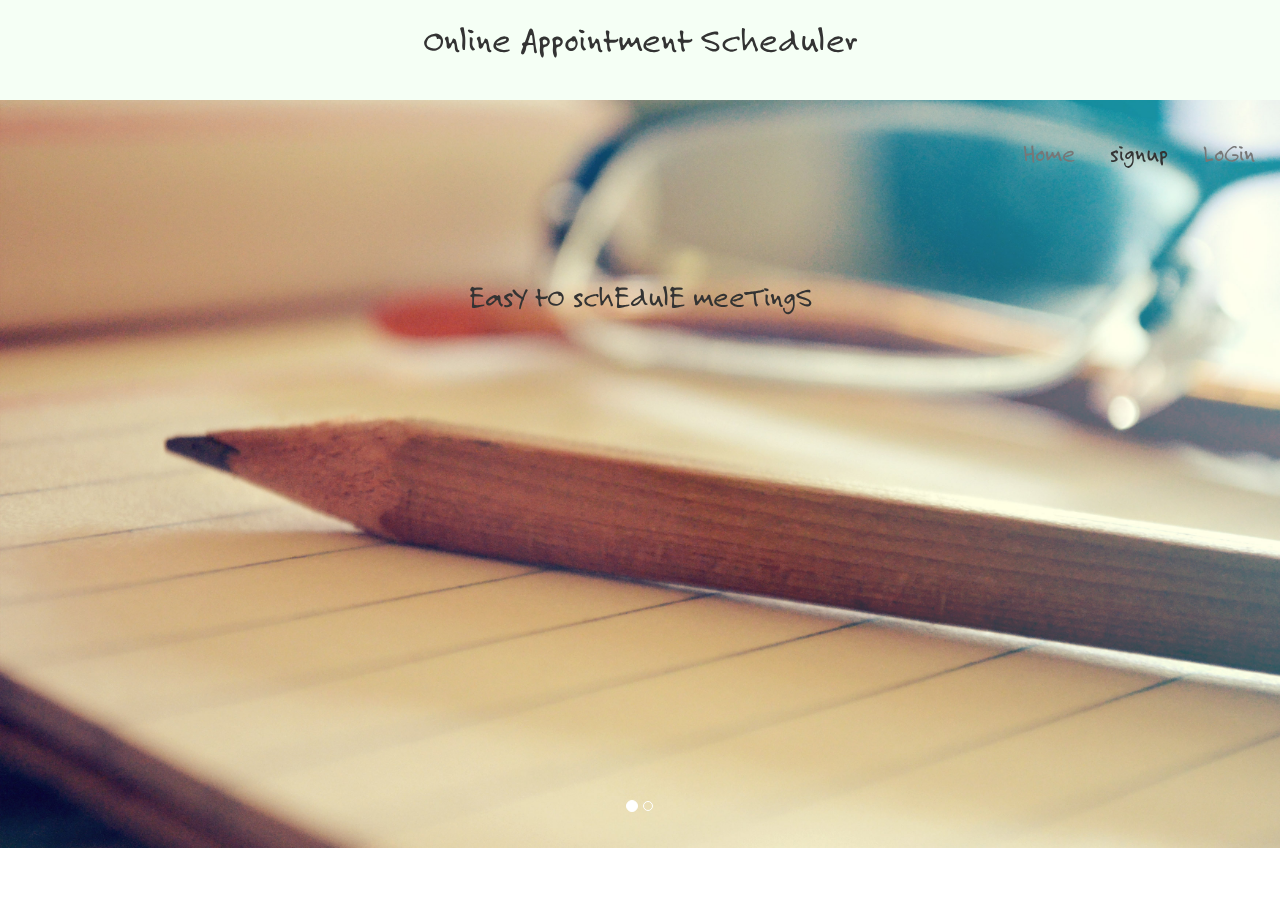
<file: pro/index.html>
<!DOCTYPE html  >
<html>
<head>
<link rel="stylesheet"type="text/css" href="scratch.css">
    <link rel="stylesheet" href="css/bootstrap.min.css">
    <link href="jquery/jquery-ui.css" rel="stylesheet" type="text/css"/>
    <script src="jquery/jquery.min.js"></script>
    <script src="js/bootstrap.min.js"></script>
    <script src="jquery/jquery-ui.js"></script>
</head>
<body id="a">

<nav class="fixed-nav-bar">

    <h1 align="center">Online Appointment Scheduler</h1>
    <div id="navcontainer">

        <ul>

            <li>
                <a href="index.html">Home</a>
            </li>
             <li>
                 <button style="border: none;background-color: transparent;font-size: 25px" tabindex="-1" data-backdrop="static" data-keyboard="false" data-toggle="modal" data-target="#mymodal">signup</button>

             </li>
            <li>
                <a href="login.php" data-rel="dialog" data-transition="flip">LoGin </a>

            </li>



        </ul>
    </div>

</nav>



<div class="mid" >

    <div id="mymodal" class="modal fade" role="dialog" >
        <div class="modal-dialog" style="height: 600px;width:500px;">


            <div class="modal-content" style="height: 100%;background-color:#FDE8D7">
                <button type="button" class="close" data-dismiss="modal" aria-label="Close"><span aria-hidden="true">&times;</span></button>
                <h5 style="margin-left: 45%">Sign Up</h5>
                <form id ='register-form' name="reg" action="signup.php" method="get" onsubmit="return(check())">
                    <div style="margin: 40px;height: 500px;font-size: 20px;background-color: #ffffff;border-radius: 30px">
                        <label style="margin-left: 40%">Name</label>
                        <br>
                        <input type="text" name="var_name">
                        <br>
                        <br>
                        <label style="margin-left: 40%">password:</label>
                        <br>
                        <input type="password" name="var_pass" style="margin-left: 20%" >
                        <br><br>
                        <label style="margin-left: 30%">confirm password</label>
                        <br>
                        <input  type="password" name="cpassword">
                        <br><br>
                        <label style="margin-left: 30%"> Contact Number:</label>
                        <br>
                        <input type="text" name="var_phone">
                        <br> <br>
                        <label style="margin-left: 40%">Email</label>
                        <input type="email" name="var_email">
                        <br><br>
                        <button class="btn btn-success" name="clk" type="submit" style="margin-left: 40%;box-shadow: none;background-color: #009A31">sign me Up</button>

                    </div>
                </form>

            </div>
        </div>
    </div>
</div>

<div id="myCarousel" class="carousel slide" data-ride="carousel" data-interval="3000" style="height: auto">

    <ol class="carousel-indicators">
        <li data-target="#myCarousel" data-slide-to="0" class="active"></li>
        <li data-target="#myCarousel" data-slide-to="1"></li>

    </ol>


    <div class="carousel-inner" role="listbox">
        <div class="item active">
            <img src="trial2.jpg" >
            <h2 style="margin-top: 100px">EasY tO schEdulE meeTingS</h2>
        </div>

        <div class="item" >
            <img src="second.jpg" >
            <h2 style="margin-top: 50px">AvoId coNfliCt booKingS</h2>
            <br><br><br>
            <h2  style="margin-top: 150px">SeNd manual reMinders</h2>
            <br><br><br>

        </div>


    </div>



</div>



</body>
 <script>
      function check()
      {
          if(document.reg.var_pass.value!=document.reg.cpassword.value)
          {
              alert('password not matched');
              document.reg.var_pass.focus();
              return false;
          }

      }
 </script>
</html>
</file>
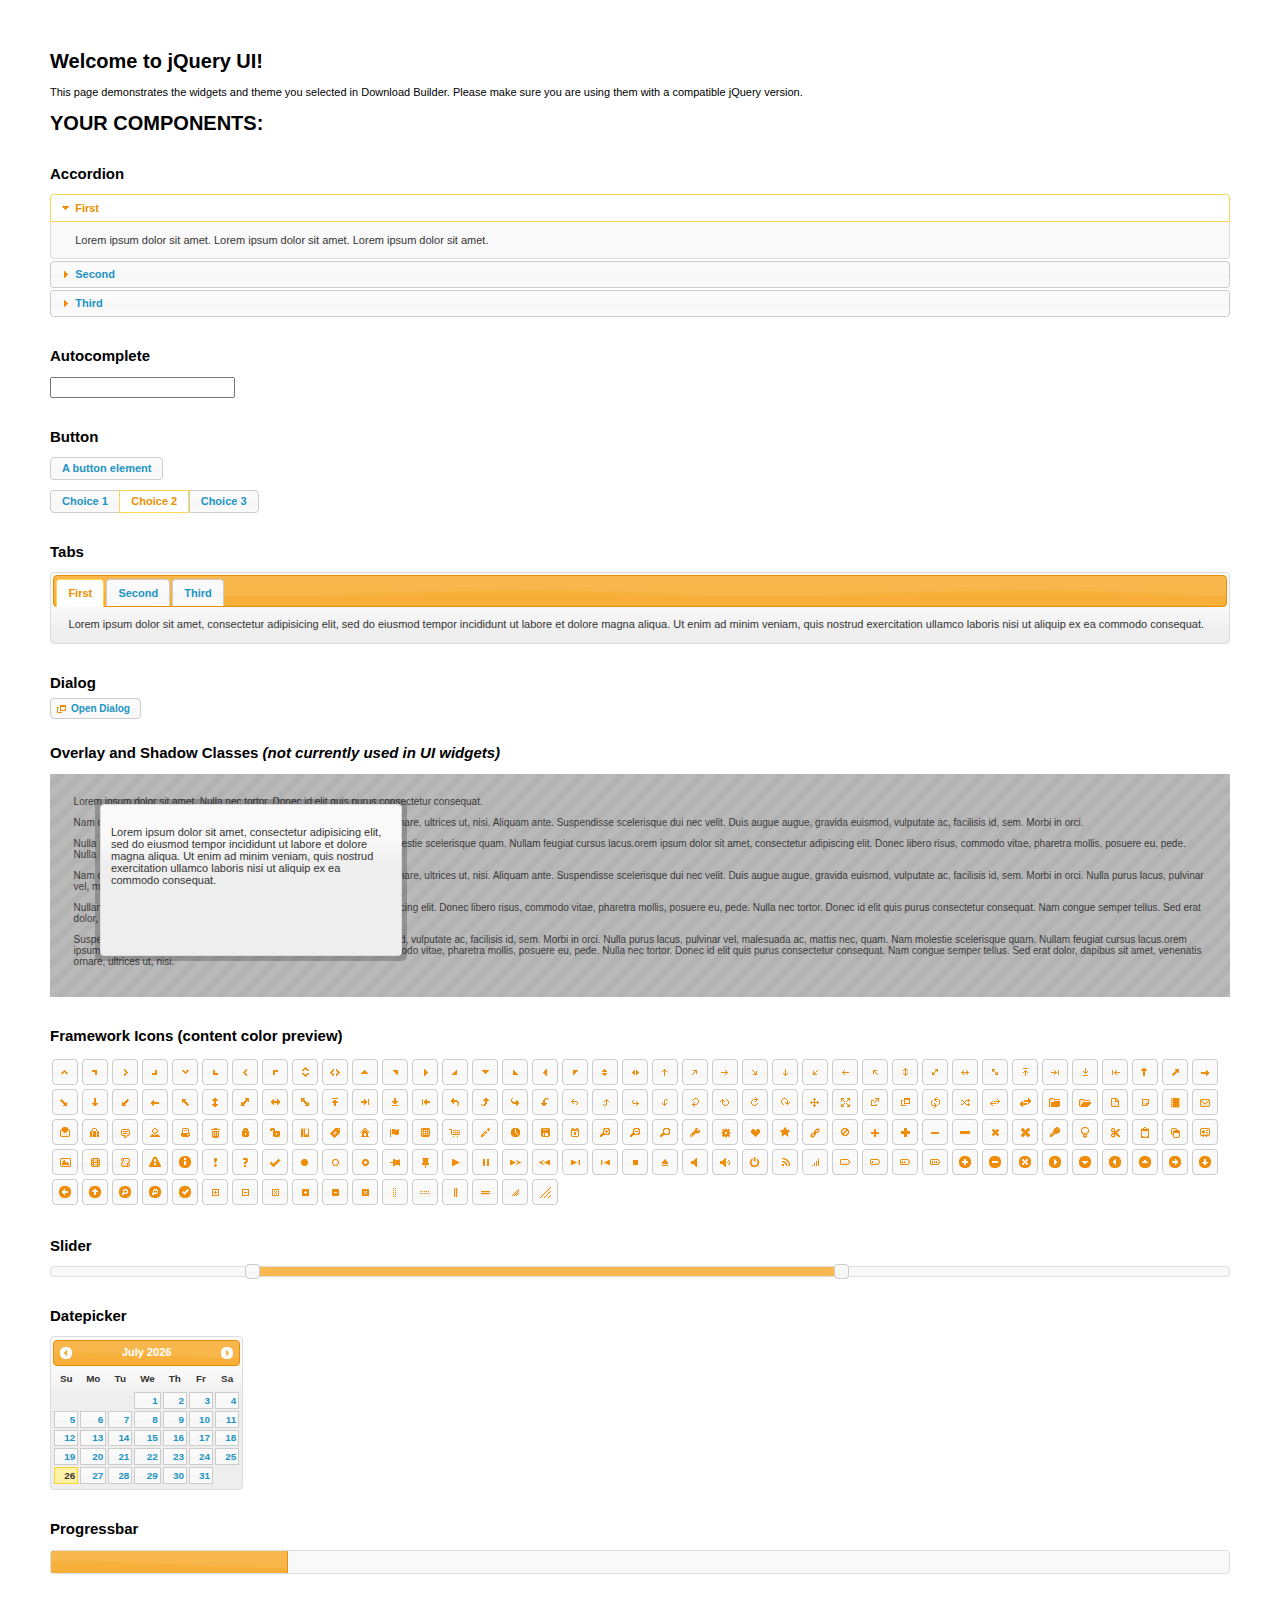
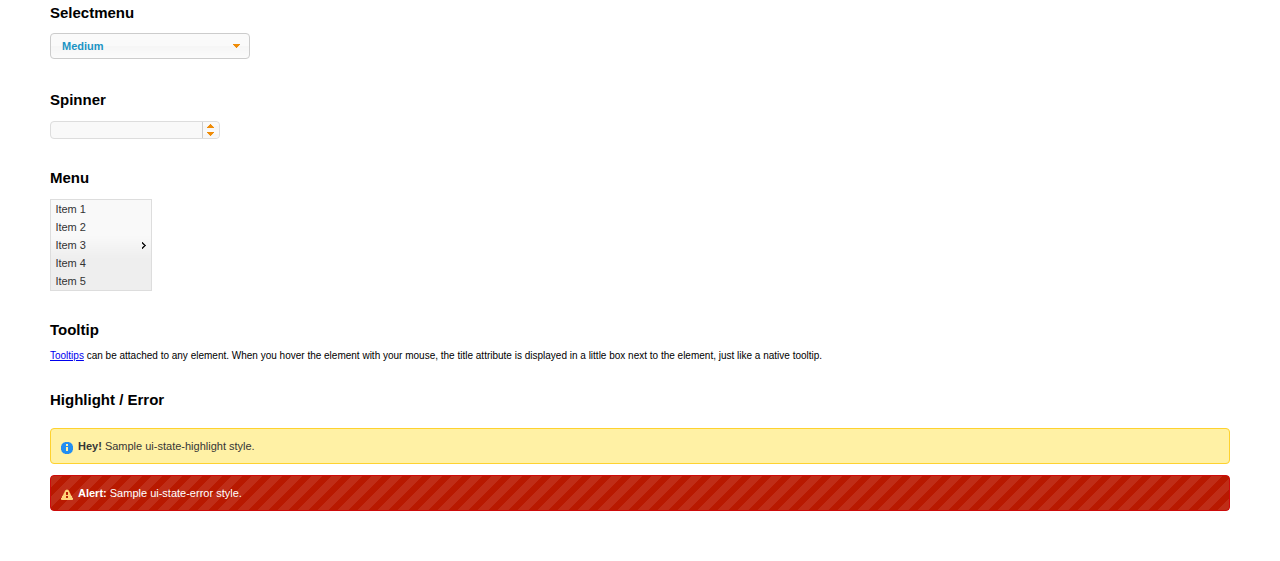
<file: pro/jquery/index.html>
<!doctype html>
<html lang="us">
<head>
	<meta charset="utf-8">
	<title>jQuery UI Example Page</title>
	<link href="jquery-ui.css" rel="stylesheet">
	<style>
	body{
		font: 62.5% "Trebuchet MS", sans-serif;
		margin: 50px;
	}
	.demoHeaders {
		margin-top: 2em;
	}
	#dialog-link {
		padding: .4em 1em .4em 20px;
		text-decoration: none;
		position: relative;
	}
	#dialog-link span.ui-icon {
		margin: 0 5px 0 0;
		position: absolute;
		left: .2em;
		top: 50%;
		margin-top: -8px;
	}
	#icons {
		margin: 0;
		padding: 0;
	}
	#icons li {
		margin: 2px;
		position: relative;
		padding: 4px 0;
		cursor: pointer;
		float: left;
		list-style: none;
	}
	#icons span.ui-icon {
		float: left;
		margin: 0 4px;
	}
	.fakewindowcontain .ui-widget-overlay {
		position: absolute;
	}
	select {
		width: 200px;
	}
	</style>
</head>
<body>

<h1>Welcome to jQuery UI!</h1>

<div class="ui-widget">
	<p>This page demonstrates the widgets and theme you selected in Download Builder. Please make sure you are using them with a compatible jQuery version.</p>
</div>

<h1>YOUR COMPONENTS:</h1>


<!-- Accordion -->
<h2 class="demoHeaders">Accordion</h2>
<div id="accordion">
	<h3>First</h3>
	<div>Lorem ipsum dolor sit amet. Lorem ipsum dolor sit amet. Lorem ipsum dolor sit amet.</div>
	<h3>Second</h3>
	<div>Phasellus mattis tincidunt nibh.</div>
	<h3>Third</h3>
	<div>Nam dui erat, auctor a, dignissim quis.</div>
</div>



<!-- Autocomplete -->
<h2 class="demoHeaders">Autocomplete</h2>
<div>
	<input id="autocomplete" title="type &quot;a&quot;">
</div>



<!-- Button -->
<h2 class="demoHeaders">Button</h2>
<button id="button">A button element</button>
<form style="margin-top: 1em;">
	<div id="radioset">
		<input type="radio" id="radio1" name="radio"><label for="radio1">Choice 1</label>
		<input type="radio" id="radio2" name="radio" checked="checked"><label for="radio2">Choice 2</label>
		<input type="radio" id="radio3" name="radio"><label for="radio3">Choice 3</label>
	</div>
</form>



<!-- Tabs -->
<h2 class="demoHeaders">Tabs</h2>
<div id="tabs">
	<ul>
		<li><a href="#tabs-1">First</a></li>
		<li><a href="#tabs-2">Second</a></li>
		<li><a href="#tabs-3">Third</a></li>
	</ul>
	<div id="tabs-1">Lorem ipsum dolor sit amet, consectetur adipisicing elit, sed do eiusmod tempor incididunt ut labore et dolore magna aliqua. Ut enim ad minim veniam, quis nostrud exercitation ullamco laboris nisi ut aliquip ex ea commodo consequat.</div>
	<div id="tabs-2">Phasellus mattis tincidunt nibh. Cras orci urna, blandit id, pretium vel, aliquet ornare, felis. Maecenas scelerisque sem non nisl. Fusce sed lorem in enim dictum bibendum.</div>
	<div id="tabs-3">Nam dui erat, auctor a, dignissim quis, sollicitudin eu, felis. Pellentesque nisi urna, interdum eget, sagittis et, consequat vestibulum, lacus. Mauris porttitor ullamcorper augue.</div>
</div>



<!-- Dialog NOTE: Dialog is not generated by UI in this demo so it can be visually styled in themeroller-->
<h2 class="demoHeaders">Dialog</h2>
<p><a href="#" id="dialog-link" class="ui-state-default ui-corner-all"><span class="ui-icon ui-icon-newwin"></span>Open Dialog</a></p>

<h2 class="demoHeaders">Overlay and Shadow Classes <em>(not currently used in UI widgets)</em></h2>
<div style="position: relative; width: 96%; height: 200px; padding:1% 2%; overflow:hidden;" class="fakewindowcontain">
	<p>Lorem ipsum dolor sit amet,  Nulla nec tortor. Donec id elit quis purus consectetur consequat. </p><p>Nam congue semper tellus. Sed erat dolor, dapibus sit amet, venenatis ornare, ultrices ut, nisi. Aliquam ante. Suspendisse scelerisque dui nec velit. Duis augue augue, gravida euismod, vulputate ac, facilisis id, sem. Morbi in orci. </p><p>Nulla purus lacus, pulvinar vel, malesuada ac, mattis nec, quam. Nam molestie scelerisque quam. Nullam feugiat cursus lacus.orem ipsum dolor sit amet, consectetur adipiscing elit. Donec libero risus, commodo vitae, pharetra mollis, posuere eu, pede. Nulla nec tortor. Donec id elit quis purus consectetur consequat. </p><p>Nam congue semper tellus. Sed erat dolor, dapibus sit amet, venenatis ornare, ultrices ut, nisi. Aliquam ante. Suspendisse scelerisque dui nec velit. Duis augue augue, gravida euismod, vulputate ac, facilisis id, sem. Morbi in orci. Nulla purus lacus, pulvinar vel, malesuada ac, mattis nec, quam. Nam molestie scelerisque quam. </p><p>Nullam feugiat cursus lacus.orem ipsum dolor sit amet, consectetur adipiscing elit. Donec libero risus, commodo vitae, pharetra mollis, posuere eu, pede. Nulla nec tortor. Donec id elit quis purus consectetur consequat. Nam congue semper tellus. Sed erat dolor, dapibus sit amet, venenatis ornare, ultrices ut, nisi. Aliquam ante. </p><p>Suspendisse scelerisque dui nec velit. Duis augue augue, gravida euismod, vulputate ac, facilisis id, sem. Morbi in orci. Nulla purus lacus, pulvinar vel, malesuada ac, mattis nec, quam. Nam molestie scelerisque quam. Nullam feugiat cursus lacus.orem ipsum dolor sit amet, consectetur adipiscing elit. Donec libero risus, commodo vitae, pharetra mollis, posuere eu, pede. Nulla nec tortor. Donec id elit quis purus consectetur consequat. Nam congue semper tellus. Sed erat dolor, dapibus sit amet, venenatis ornare, ultrices ut, nisi. </p>

	<!-- ui-dialog -->
	<div class="ui-overlay"><div class="ui-widget-overlay"></div><div class="ui-widget-shadow ui-corner-all" style="width: 302px; height: 152px; position: absolute; left: 50px; top: 30px;"></div></div>
	<div style="position: absolute; width: 280px; height: 130px;left: 50px; top: 30px; padding: 10px;" class="ui-widget ui-widget-content ui-corner-all">
		<div class="ui-dialog-content ui-widget-content" style="background: none; border: 0;">
			<p>Lorem ipsum dolor sit amet, consectetur adipisicing elit, sed do eiusmod tempor incididunt ut labore et dolore magna aliqua. Ut enim ad minim veniam, quis nostrud exercitation ullamco laboris nisi ut aliquip ex ea commodo consequat.</p>
		</div>
	</div>

</div>

<!-- ui-dialog -->
<div id="dialog" title="Dialog Title">
	<p>Lorem ipsum dolor sit amet, consectetur adipisicing elit, sed do eiusmod tempor incididunt ut labore et dolore magna aliqua. Ut enim ad minim veniam, quis nostrud exercitation ullamco laboris nisi ut aliquip ex ea commodo consequat.</p>
</div>



<h2 class="demoHeaders">Framework Icons (content color preview)</h2>
<ul id="icons" class="ui-widget ui-helper-clearfix">
	<li class="ui-state-default ui-corner-all" title=".ui-icon-carat-1-n"><span class="ui-icon ui-icon-carat-1-n"></span></li>
	<li class="ui-state-default ui-corner-all" title=".ui-icon-carat-1-ne"><span class="ui-icon ui-icon-carat-1-ne"></span></li>
	<li class="ui-state-default ui-corner-all" title=".ui-icon-carat-1-e"><span class="ui-icon ui-icon-carat-1-e"></span></li>
	<li class="ui-state-default ui-corner-all" title=".ui-icon-carat-1-se"><span class="ui-icon ui-icon-carat-1-se"></span></li>
	<li class="ui-state-default ui-corner-all" title=".ui-icon-carat-1-s"><span class="ui-icon ui-icon-carat-1-s"></span></li>
	<li class="ui-state-default ui-corner-all" title=".ui-icon-carat-1-sw"><span class="ui-icon ui-icon-carat-1-sw"></span></li>
	<li class="ui-state-default ui-corner-all" title=".ui-icon-carat-1-w"><span class="ui-icon ui-icon-carat-1-w"></span></li>
	<li class="ui-state-default ui-corner-all" title=".ui-icon-carat-1-nw"><span class="ui-icon ui-icon-carat-1-nw"></span></li>
	<li class="ui-state-default ui-corner-all" title=".ui-icon-carat-2-n-s"><span class="ui-icon ui-icon-carat-2-n-s"></span></li>
	<li class="ui-state-default ui-corner-all" title=".ui-icon-carat-2-e-w"><span class="ui-icon ui-icon-carat-2-e-w"></span></li>
	<li class="ui-state-default ui-corner-all" title=".ui-icon-triangle-1-n"><span class="ui-icon ui-icon-triangle-1-n"></span></li>
	<li class="ui-state-default ui-corner-all" title=".ui-icon-triangle-1-ne"><span class="ui-icon ui-icon-triangle-1-ne"></span></li>
	<li class="ui-state-default ui-corner-all" title=".ui-icon-triangle-1-e"><span class="ui-icon ui-icon-triangle-1-e"></span></li>
	<li class="ui-state-default ui-corner-all" title=".ui-icon-triangle-1-se"><span class="ui-icon ui-icon-triangle-1-se"></span></li>
	<li class="ui-state-default ui-corner-all" title=".ui-icon-triangle-1-s"><span class="ui-icon ui-icon-triangle-1-s"></span></li>
	<li class="ui-state-default ui-corner-all" title=".ui-icon-triangle-1-sw"><span class="ui-icon ui-icon-triangle-1-sw"></span></li>
	<li class="ui-state-default ui-corner-all" title=".ui-icon-triangle-1-w"><span class="ui-icon ui-icon-triangle-1-w"></span></li>
	<li class="ui-state-default ui-corner-all" title=".ui-icon-triangle-1-nw"><span class="ui-icon ui-icon-triangle-1-nw"></span></li>
	<li class="ui-state-default ui-corner-all" title=".ui-icon-triangle-2-n-s"><span class="ui-icon ui-icon-triangle-2-n-s"></span></li>
	<li class="ui-state-default ui-corner-all" title=".ui-icon-triangle-2-e-w"><span class="ui-icon ui-icon-triangle-2-e-w"></span></li>
	<li class="ui-state-default ui-corner-all" title=".ui-icon-arrow-1-n"><span class="ui-icon ui-icon-arrow-1-n"></span></li>
	<li class="ui-state-default ui-corner-all" title=".ui-icon-arrow-1-ne"><span class="ui-icon ui-icon-arrow-1-ne"></span></li>
	<li class="ui-state-default ui-corner-all" title=".ui-icon-arrow-1-e"><span class="ui-icon ui-icon-arrow-1-e"></span></li>
	<li class="ui-state-default ui-corner-all" title=".ui-icon-arrow-1-se"><span class="ui-icon ui-icon-arrow-1-se"></span></li>
	<li class="ui-state-default ui-corner-all" title=".ui-icon-arrow-1-s"><span class="ui-icon ui-icon-arrow-1-s"></span></li>
	<li class="ui-state-default ui-corner-all" title=".ui-icon-arrow-1-sw"><span class="ui-icon ui-icon-arrow-1-sw"></span></li>
	<li class="ui-state-default ui-corner-all" title=".ui-icon-arrow-1-w"><span class="ui-icon ui-icon-arrow-1-w"></span></li>
	<li class="ui-state-default ui-corner-all" title=".ui-icon-arrow-1-nw"><span class="ui-icon ui-icon-arrow-1-nw"></span></li>
	<li class="ui-state-default ui-corner-all" title=".ui-icon-arrow-2-n-s"><span class="ui-icon ui-icon-arrow-2-n-s"></span></li>
	<li class="ui-state-default ui-corner-all" title=".ui-icon-arrow-2-ne-sw"><span class="ui-icon ui-icon-arrow-2-ne-sw"></span></li>
	<li class="ui-state-default ui-corner-all" title=".ui-icon-arrow-2-e-w"><span class="ui-icon ui-icon-arrow-2-e-w"></span></li>
	<li class="ui-state-default ui-corner-all" title=".ui-icon-arrow-2-se-nw"><span class="ui-icon ui-icon-arrow-2-se-nw"></span></li>
	<li class="ui-state-default ui-corner-all" title=".ui-icon-arrowstop-1-n"><span class="ui-icon ui-icon-arrowstop-1-n"></span></li>
	<li class="ui-state-default ui-corner-all" title=".ui-icon-arrowstop-1-e"><span class="ui-icon ui-icon-arrowstop-1-e"></span></li>
	<li class="ui-state-default ui-corner-all" title=".ui-icon-arrowstop-1-s"><span class="ui-icon ui-icon-arrowstop-1-s"></span></li>
	<li class="ui-state-default ui-corner-all" title=".ui-icon-arrowstop-1-w"><span class="ui-icon ui-icon-arrowstop-1-w"></span></li>
	<li class="ui-state-default ui-corner-all" title=".ui-icon-arrowthick-1-n"><span class="ui-icon ui-icon-arrowthick-1-n"></span></li>
	<li class="ui-state-default ui-corner-all" title=".ui-icon-arrowthick-1-ne"><span class="ui-icon ui-icon-arrowthick-1-ne"></span></li>
	<li class="ui-state-default ui-corner-all" title=".ui-icon-arrowthick-1-e"><span class="ui-icon ui-icon-arrowthick-1-e"></span></li>
	<li class="ui-state-default ui-corner-all" title=".ui-icon-arrowthick-1-se"><span class="ui-icon ui-icon-arrowthick-1-se"></span></li>
	<li class="ui-state-default ui-corner-all" title=".ui-icon-arrowthick-1-s"><span class="ui-icon ui-icon-arrowthick-1-s"></span></li>
	<li class="ui-state-default ui-corner-all" title=".ui-icon-arrowthick-1-sw"><span class="ui-icon ui-icon-arrowthick-1-sw"></span></li>
	<li class="ui-state-default ui-corner-all" title=".ui-icon-arrowthick-1-w"><span class="ui-icon ui-icon-arrowthick-1-w"></span></li>
	<li class="ui-state-default ui-corner-all" title=".ui-icon-arrowthick-1-nw"><span class="ui-icon ui-icon-arrowthick-1-nw"></span></li>
	<li class="ui-state-default ui-corner-all" title=".ui-icon-arrowthick-2-n-s"><span class="ui-icon ui-icon-arrowthick-2-n-s"></span></li>
	<li class="ui-state-default ui-corner-all" title=".ui-icon-arrowthick-2-ne-sw"><span class="ui-icon ui-icon-arrowthick-2-ne-sw"></span></li>
	<li class="ui-state-default ui-corner-all" title=".ui-icon-arrowthick-2-e-w"><span class="ui-icon ui-icon-arrowthick-2-e-w"></span></li>
	<li class="ui-state-default ui-corner-all" title=".ui-icon-arrowthick-2-se-nw"><span class="ui-icon ui-icon-arrowthick-2-se-nw"></span></li>
	<li class="ui-state-default ui-corner-all" title=".ui-icon-arrowthickstop-1-n"><span class="ui-icon ui-icon-arrowthickstop-1-n"></span></li>
	<li class="ui-state-default ui-corner-all" title=".ui-icon-arrowthickstop-1-e"><span class="ui-icon ui-icon-arrowthickstop-1-e"></span></li>
	<li class="ui-state-default ui-corner-all" title=".ui-icon-arrowthickstop-1-s"><span class="ui-icon ui-icon-arrowthickstop-1-s"></span></li>
	<li class="ui-state-default ui-corner-all" title=".ui-icon-arrowthickstop-1-w"><span class="ui-icon ui-icon-arrowthickstop-1-w"></span></li>
	<li class="ui-state-default ui-corner-all" title=".ui-icon-arrowreturnthick-1-w"><span class="ui-icon ui-icon-arrowreturnthick-1-w"></span></li>
	<li class="ui-state-default ui-corner-all" title=".ui-icon-arrowreturnthick-1-n"><span class="ui-icon ui-icon-arrowreturnthick-1-n"></span></li>
	<li class="ui-state-default ui-corner-all" title=".ui-icon-arrowreturnthick-1-e"><span class="ui-icon ui-icon-arrowreturnthick-1-e"></span></li>
	<li class="ui-state-default ui-corner-all" title=".ui-icon-arrowreturnthick-1-s"><span class="ui-icon ui-icon-arrowreturnthick-1-s"></span></li>
	<li class="ui-state-default ui-corner-all" title=".ui-icon-arrowreturn-1-w"><span class="ui-icon ui-icon-arrowreturn-1-w"></span></li>
	<li class="ui-state-default ui-corner-all" title=".ui-icon-arrowreturn-1-n"><span class="ui-icon ui-icon-arrowreturn-1-n"></span></li>
	<li class="ui-state-default ui-corner-all" title=".ui-icon-arrowreturn-1-e"><span class="ui-icon ui-icon-arrowreturn-1-e"></span></li>
	<li class="ui-state-default ui-corner-all" title=".ui-icon-arrowreturn-1-s"><span class="ui-icon ui-icon-arrowreturn-1-s"></span></li>
	<li class="ui-state-default ui-corner-all" title=".ui-icon-arrowrefresh-1-w"><span class="ui-icon ui-icon-arrowrefresh-1-w"></span></li>
	<li class="ui-state-default ui-corner-all" title=".ui-icon-arrowrefresh-1-n"><span class="ui-icon ui-icon-arrowrefresh-1-n"></span></li>
	<li class="ui-state-default ui-corner-all" title=".ui-icon-arrowrefresh-1-e"><span class="ui-icon ui-icon-arrowrefresh-1-e"></span></li>
	<li class="ui-state-default ui-corner-all" title=".ui-icon-arrowrefresh-1-s"><span class="ui-icon ui-icon-arrowrefresh-1-s"></span></li>
	<li class="ui-state-default ui-corner-all" title=".ui-icon-arrow-4"><span class="ui-icon ui-icon-arrow-4"></span></li>
	<li class="ui-state-default ui-corner-all" title=".ui-icon-arrow-4-diag"><span class="ui-icon ui-icon-arrow-4-diag"></span></li>
	<li class="ui-state-default ui-corner-all" title=".ui-icon-extlink"><span class="ui-icon ui-icon-extlink"></span></li>
	<li class="ui-state-default ui-corner-all" title=".ui-icon-newwin"><span class="ui-icon ui-icon-newwin"></span></li>
	<li class="ui-state-default ui-corner-all" title=".ui-icon-refresh"><span class="ui-icon ui-icon-refresh"></span></li>
	<li class="ui-state-default ui-corner-all" title=".ui-icon-shuffle"><span class="ui-icon ui-icon-shuffle"></span></li>
	<li class="ui-state-default ui-corner-all" title=".ui-icon-transfer-e-w"><span class="ui-icon ui-icon-transfer-e-w"></span></li>
	<li class="ui-state-default ui-corner-all" title=".ui-icon-transferthick-e-w"><span class="ui-icon ui-icon-transferthick-e-w"></span></li>
	<li class="ui-state-default ui-corner-all" title=".ui-icon-folder-collapsed"><span class="ui-icon ui-icon-folder-collapsed"></span></li>
	<li class="ui-state-default ui-corner-all" title=".ui-icon-folder-open"><span class="ui-icon ui-icon-folder-open"></span></li>
	<li class="ui-state-default ui-corner-all" title=".ui-icon-document"><span class="ui-icon ui-icon-document"></span></li>
	<li class="ui-state-default ui-corner-all" title=".ui-icon-document-b"><span class="ui-icon ui-icon-document-b"></span></li>
	<li class="ui-state-default ui-corner-all" title=".ui-icon-note"><span class="ui-icon ui-icon-note"></span></li>
	<li class="ui-state-default ui-corner-all" title=".ui-icon-mail-closed"><span class="ui-icon ui-icon-mail-closed"></span></li>
	<li class="ui-state-default ui-corner-all" title=".ui-icon-mail-open"><span class="ui-icon ui-icon-mail-open"></span></li>
	<li class="ui-state-default ui-corner-all" title=".ui-icon-suitcase"><span class="ui-icon ui-icon-suitcase"></span></li>
	<li class="ui-state-default ui-corner-all" title=".ui-icon-comment"><span class="ui-icon ui-icon-comment"></span></li>
	<li class="ui-state-default ui-corner-all" title=".ui-icon-person"><span class="ui-icon ui-icon-person"></span></li>
	<li class="ui-state-default ui-corner-all" title=".ui-icon-print"><span class="ui-icon ui-icon-print"></span></li>
	<li class="ui-state-default ui-corner-all" title=".ui-icon-trash"><span class="ui-icon ui-icon-trash"></span></li>
	<li class="ui-state-default ui-corner-all" title=".ui-icon-locked"><span class="ui-icon ui-icon-locked"></span></li>
	<li class="ui-state-default ui-corner-all" title=".ui-icon-unlocked"><span class="ui-icon ui-icon-unlocked"></span></li>
	<li class="ui-state-default ui-corner-all" title=".ui-icon-bookmark"><span class="ui-icon ui-icon-bookmark"></span></li>
	<li class="ui-state-default ui-corner-all" title=".ui-icon-tag"><span class="ui-icon ui-icon-tag"></span></li>
	<li class="ui-state-default ui-corner-all" title=".ui-icon-home"><span class="ui-icon ui-icon-home"></span></li>
	<li class="ui-state-default ui-corner-all" title=".ui-icon-flag"><span class="ui-icon ui-icon-flag"></span></li>
	<li class="ui-state-default ui-corner-all" title=".ui-icon-calculator"><span class="ui-icon ui-icon-calculator"></span></li>
	<li class="ui-state-default ui-corner-all" title=".ui-icon-cart"><span class="ui-icon ui-icon-cart"></span></li>
	<li class="ui-state-default ui-corner-all" title=".ui-icon-pencil"><span class="ui-icon ui-icon-pencil"></span></li>
	<li class="ui-state-default ui-corner-all" title=".ui-icon-clock"><span class="ui-icon ui-icon-clock"></span></li>
	<li class="ui-state-default ui-corner-all" title=".ui-icon-disk"><span class="ui-icon ui-icon-disk"></span></li>
	<li class="ui-state-default ui-corner-all" title=".ui-icon-calendar"><span class="ui-icon ui-icon-calendar"></span></li>
	<li class="ui-state-default ui-corner-all" title=".ui-icon-zoomin"><span class="ui-icon ui-icon-zoomin"></span></li>
	<li class="ui-state-default ui-corner-all" title=".ui-icon-zoomout"><span class="ui-icon ui-icon-zoomout"></span></li>
	<li class="ui-state-default ui-corner-all" title=".ui-icon-search"><span class="ui-icon ui-icon-search"></span></li>
	<li class="ui-state-default ui-corner-all" title=".ui-icon-wrench"><span class="ui-icon ui-icon-wrench"></span></li>
	<li class="ui-state-default ui-corner-all" title=".ui-icon-gear"><span class="ui-icon ui-icon-gear"></span></li>
	<li class="ui-state-default ui-corner-all" title=".ui-icon-heart"><span class="ui-icon ui-icon-heart"></span></li>
	<li class="ui-state-default ui-corner-all" title=".ui-icon-star"><span class="ui-icon ui-icon-star"></span></li>
	<li class="ui-state-default ui-corner-all" title=".ui-icon-link"><span class="ui-icon ui-icon-link"></span></li>
	<li class="ui-state-default ui-corner-all" title=".ui-icon-cancel"><span class="ui-icon ui-icon-cancel"></span></li>
	<li class="ui-state-default ui-corner-all" title=".ui-icon-plus"><span class="ui-icon ui-icon-plus"></span></li>
	<li class="ui-state-default ui-corner-all" title=".ui-icon-plusthick"><span class="ui-icon ui-icon-plusthick"></span></li>
	<li class="ui-state-default ui-corner-all" title=".ui-icon-minus"><span class="ui-icon ui-icon-minus"></span></li>
	<li class="ui-state-default ui-corner-all" title=".ui-icon-minusthick"><span class="ui-icon ui-icon-minusthick"></span></li>
	<li class="ui-state-default ui-corner-all" title=".ui-icon-close"><span class="ui-icon ui-icon-close"></span></li>
	<li class="ui-state-default ui-corner-all" title=".ui-icon-closethick"><span class="ui-icon ui-icon-closethick"></span></li>
	<li class="ui-state-default ui-corner-all" title=".ui-icon-key"><span class="ui-icon ui-icon-key"></span></li>
	<li class="ui-state-default ui-corner-all" title=".ui-icon-lightbulb"><span class="ui-icon ui-icon-lightbulb"></span></li>
	<li class="ui-state-default ui-corner-all" title=".ui-icon-scissors"><span class="ui-icon ui-icon-scissors"></span></li>
	<li class="ui-state-default ui-corner-all" title=".ui-icon-clipboard"><span class="ui-icon ui-icon-clipboard"></span></li>
	<li class="ui-state-default ui-corner-all" title=".ui-icon-copy"><span class="ui-icon ui-icon-copy"></span></li>
	<li class="ui-state-default ui-corner-all" title=".ui-icon-contact"><span class="ui-icon ui-icon-contact"></span></li>
	<li class="ui-state-default ui-corner-all" title=".ui-icon-image"><span class="ui-icon ui-icon-image"></span></li>
	<li class="ui-state-default ui-corner-all" title=".ui-icon-video"><span class="ui-icon ui-icon-video"></span></li>
	<li class="ui-state-default ui-corner-all" title=".ui-icon-script"><span class="ui-icon ui-icon-script"></span></li>
	<li class="ui-state-default ui-corner-all" title=".ui-icon-alert"><span class="ui-icon ui-icon-alert"></span></li>
	<li class="ui-state-default ui-corner-all" title=".ui-icon-info"><span class="ui-icon ui-icon-info"></span></li>
	<li class="ui-state-default ui-corner-all" title=".ui-icon-notice"><span class="ui-icon ui-icon-notice"></span></li>
	<li class="ui-state-default ui-corner-all" title=".ui-icon-help"><span class="ui-icon ui-icon-help"></span></li>
	<li class="ui-state-default ui-corner-all" title=".ui-icon-check"><span class="ui-icon ui-icon-check"></span></li>
	<li class="ui-state-default ui-corner-all" title=".ui-icon-bullet"><span class="ui-icon ui-icon-bullet"></span></li>
	<li class="ui-state-default ui-corner-all" title=".ui-icon-radio-off"><span class="ui-icon ui-icon-radio-off"></span></li>
	<li class="ui-state-default ui-corner-all" title=".ui-icon-radio-on"><span class="ui-icon ui-icon-radio-on"></span></li>
	<li class="ui-state-default ui-corner-all" title=".ui-icon-pin-w"><span class="ui-icon ui-icon-pin-w"></span></li>
	<li class="ui-state-default ui-corner-all" title=".ui-icon-pin-s"><span class="ui-icon ui-icon-pin-s"></span></li>
	<li class="ui-state-default ui-corner-all" title=".ui-icon-play"><span class="ui-icon ui-icon-play"></span></li>
	<li class="ui-state-default ui-corner-all" title=".ui-icon-pause"><span class="ui-icon ui-icon-pause"></span></li>
	<li class="ui-state-default ui-corner-all" title=".ui-icon-seek-next"><span class="ui-icon ui-icon-seek-next"></span></li>
	<li class="ui-state-default ui-corner-all" title=".ui-icon-seek-prev"><span class="ui-icon ui-icon-seek-prev"></span></li>
	<li class="ui-state-default ui-corner-all" title=".ui-icon-seek-end"><span class="ui-icon ui-icon-seek-end"></span></li>
	<li class="ui-state-default ui-corner-all" title=".ui-icon-seek-first"><span class="ui-icon ui-icon-seek-first"></span></li>
	<li class="ui-state-default ui-corner-all" title=".ui-icon-stop"><span class="ui-icon ui-icon-stop"></span></li>
	<li class="ui-state-default ui-corner-all" title=".ui-icon-eject"><span class="ui-icon ui-icon-eject"></span></li>
	<li class="ui-state-default ui-corner-all" title=".ui-icon-volume-off"><span class="ui-icon ui-icon-volume-off"></span></li>
	<li class="ui-state-default ui-corner-all" title=".ui-icon-volume-on"><span class="ui-icon ui-icon-volume-on"></span></li>
	<li class="ui-state-default ui-corner-all" title=".ui-icon-power"><span class="ui-icon ui-icon-power"></span></li>
	<li class="ui-state-default ui-corner-all" title=".ui-icon-signal-diag"><span class="ui-icon ui-icon-signal-diag"></span></li>
	<li class="ui-state-default ui-corner-all" title=".ui-icon-signal"><span class="ui-icon ui-icon-signal"></span></li>
	<li class="ui-state-default ui-corner-all" title=".ui-icon-battery-0"><span class="ui-icon ui-icon-battery-0"></span></li>
	<li class="ui-state-default ui-corner-all" title=".ui-icon-battery-1"><span class="ui-icon ui-icon-battery-1"></span></li>
	<li class="ui-state-default ui-corner-all" title=".ui-icon-battery-2"><span class="ui-icon ui-icon-battery-2"></span></li>
	<li class="ui-state-default ui-corner-all" title=".ui-icon-battery-3"><span class="ui-icon ui-icon-battery-3"></span></li>
	<li class="ui-state-default ui-corner-all" title=".ui-icon-circle-plus"><span class="ui-icon ui-icon-circle-plus"></span></li>
	<li class="ui-state-default ui-corner-all" title=".ui-icon-circle-minus"><span class="ui-icon ui-icon-circle-minus"></span></li>
	<li class="ui-state-default ui-corner-all" title=".ui-icon-circle-close"><span class="ui-icon ui-icon-circle-close"></span></li>
	<li class="ui-state-default ui-corner-all" title=".ui-icon-circle-triangle-e"><span class="ui-icon ui-icon-circle-triangle-e"></span></li>
	<li class="ui-state-default ui-corner-all" title=".ui-icon-circle-triangle-s"><span class="ui-icon ui-icon-circle-triangle-s"></span></li>
	<li class="ui-state-default ui-corner-all" title=".ui-icon-circle-triangle-w"><span class="ui-icon ui-icon-circle-triangle-w"></span></li>
	<li class="ui-state-default ui-corner-all" title=".ui-icon-circle-triangle-n"><span class="ui-icon ui-icon-circle-triangle-n"></span></li>
	<li class="ui-state-default ui-corner-all" title=".ui-icon-circle-arrow-e"><span class="ui-icon ui-icon-circle-arrow-e"></span></li>
	<li class="ui-state-default ui-corner-all" title=".ui-icon-circle-arrow-s"><span class="ui-icon ui-icon-circle-arrow-s"></span></li>
	<li class="ui-state-default ui-corner-all" title=".ui-icon-circle-arrow-w"><span class="ui-icon ui-icon-circle-arrow-w"></span></li>
	<li class="ui-state-default ui-corner-all" title=".ui-icon-circle-arrow-n"><span class="ui-icon ui-icon-circle-arrow-n"></span></li>
	<li class="ui-state-default ui-corner-all" title=".ui-icon-circle-zoomin"><span class="ui-icon ui-icon-circle-zoomin"></span></li>
	<li class="ui-state-default ui-corner-all" title=".ui-icon-circle-zoomout"><span class="ui-icon ui-icon-circle-zoomout"></span></li>
	<li class="ui-state-default ui-corner-all" title=".ui-icon-circle-check"><span class="ui-icon ui-icon-circle-check"></span></li>
	<li class="ui-state-default ui-corner-all" title=".ui-icon-circlesmall-plus"><span class="ui-icon ui-icon-circlesmall-plus"></span></li>
	<li class="ui-state-default ui-corner-all" title=".ui-icon-circlesmall-minus"><span class="ui-icon ui-icon-circlesmall-minus"></span></li>
	<li class="ui-state-default ui-corner-all" title=".ui-icon-circlesmall-close"><span class="ui-icon ui-icon-circlesmall-close"></span></li>
	<li class="ui-state-default ui-corner-all" title=".ui-icon-squaresmall-plus"><span class="ui-icon ui-icon-squaresmall-plus"></span></li>
	<li class="ui-state-default ui-corner-all" title=".ui-icon-squaresmall-minus"><span class="ui-icon ui-icon-squaresmall-minus"></span></li>
	<li class="ui-state-default ui-corner-all" title=".ui-icon-squaresmall-close"><span class="ui-icon ui-icon-squaresmall-close"></span></li>
	<li class="ui-state-default ui-corner-all" title=".ui-icon-grip-dotted-vertical"><span class="ui-icon ui-icon-grip-dotted-vertical"></span></li>
	<li class="ui-state-default ui-corner-all" title=".ui-icon-grip-dotted-horizontal"><span class="ui-icon ui-icon-grip-dotted-horizontal"></span></li>
	<li class="ui-state-default ui-corner-all" title=".ui-icon-grip-solid-vertical"><span class="ui-icon ui-icon-grip-solid-vertical"></span></li>
	<li class="ui-state-default ui-corner-all" title=".ui-icon-grip-solid-horizontal"><span class="ui-icon ui-icon-grip-solid-horizontal"></span></li>
	<li class="ui-state-default ui-corner-all" title=".ui-icon-gripsmall-diagonal-se"><span class="ui-icon ui-icon-gripsmall-diagonal-se"></span></li>
	<li class="ui-state-default ui-corner-all" title=".ui-icon-grip-diagonal-se"><span class="ui-icon ui-icon-grip-diagonal-se"></span></li>
</ul>


<!-- Slider -->
<h2 class="demoHeaders">Slider</h2>
<div id="slider"></div>



<!-- Datepicker -->
<h2 class="demoHeaders">Datepicker</h2>
<div id="datepicker"></div>



<!-- Progressbar -->
<h2 class="demoHeaders">Progressbar</h2>
<div id="progressbar"></div>



<!-- Progressbar -->
<h2 class="demoHeaders">Selectmenu</h2>
<select id="selectmenu">
	<option>Slower</option>
	<option>Slow</option>
	<option selected="selected">Medium</option>
	<option>Fast</option>
	<option>Faster</option>
</select>



<!-- Spinner -->
<h2 class="demoHeaders">Spinner</h2>
<input id="spinner">



<!-- Menu -->
<h2 class="demoHeaders">Menu</h2>
<ul style="width:100px;" id="menu">
	<li>Item 1</li>
	<li>Item 2</li>
	<li>Item 3
		<ul>
			<li>Item 3-1</li>
			<li>Item 3-2</li>
			<li>Item 3-3</li>
			<li>Item 3-4</li>
			<li>Item 3-5</li>
		</ul>
	</li>
	<li>Item 4</li>
	<li>Item 5</li>
</ul>



<!-- Tooltip -->
<h2 class="demoHeaders">Tooltip</h2>
<p id="tooltip">
	<a href="#" title="That&apos;s what this widget is">Tooltips</a> can be attached to any element. When you hover
the element with your mouse, the title attribute is displayed in a little box next to the element, just like a native tooltip.
</p>


<!-- Highlight / Error -->
<h2 class="demoHeaders">Highlight / Error</h2>
<div class="ui-widget">
	<div class="ui-state-highlight ui-corner-all" style="margin-top: 20px; padding: 0 .7em;">
		<p><span class="ui-icon ui-icon-info" style="float: left; margin-right: .3em;"></span>
		<strong>Hey!</strong> Sample ui-state-highlight style.</p>
	</div>
</div>
<br>
<div class="ui-widget">
	<div class="ui-state-error ui-corner-all" style="padding: 0 .7em;">
		<p><span class="ui-icon ui-icon-alert" style="float: left; margin-right: .3em;"></span>
		<strong>Alert:</strong> Sample ui-state-error style.</p>
	</div>
</div>

<script src="external/jquery/jquery.js"></script>
<script src="jquery-ui.js"></script>
<script>

$( "#accordion" ).accordion();



var availableTags = [
	"ActionScript",
	"AppleScript",
	"Asp",
	"BASIC",
	"C",
	"C++",
	"Clojure",
	"COBOL",
	"ColdFusion",
	"Erlang",
	"Fortran",
	"Groovy",
	"Haskell",
	"Java",
	"JavaScript",
	"Lisp",
	"Perl",
	"PHP",
	"Python",
	"Ruby",
	"Scala",
	"Scheme"
];
$( "#autocomplete" ).autocomplete({
	source: availableTags
});



$( "#button" ).button();
$( "#radioset" ).buttonset();



$( "#tabs" ).tabs();



$( "#dialog" ).dialog({
	autoOpen: false,
	width: 400,
	buttons: [
		{
			text: "Ok",
			click: function() {
				$( this ).dialog( "close" );
			}
		},
		{
			text: "Cancel",
			click: function() {
				$( this ).dialog( "close" );
			}
		}
	]
});

// Link to open the dialog
$( "#dialog-link" ).click(function( event ) {
	$( "#dialog" ).dialog( "open" );
	event.preventDefault();
});



$( "#datepicker" ).datepicker({
	inline: true
});



$( "#slider" ).slider({
	range: true,
	values: [ 17, 67 ]
});



$( "#progressbar" ).progressbar({
	value: 20
});



$( "#spinner" ).spinner();



$( "#menu" ).menu();



$( "#tooltip" ).tooltip();



$( "#selectmenu" ).selectmenu();


// Hover states on the static widgets
$( "#dialog-link, #icons li" ).hover(
	function() {
		$( this ).addClass( "ui-state-hover" );
	},
	function() {
		$( this ).removeClass( "ui-state-hover" );
	}
);
</script>
</body>
</html>
</file>
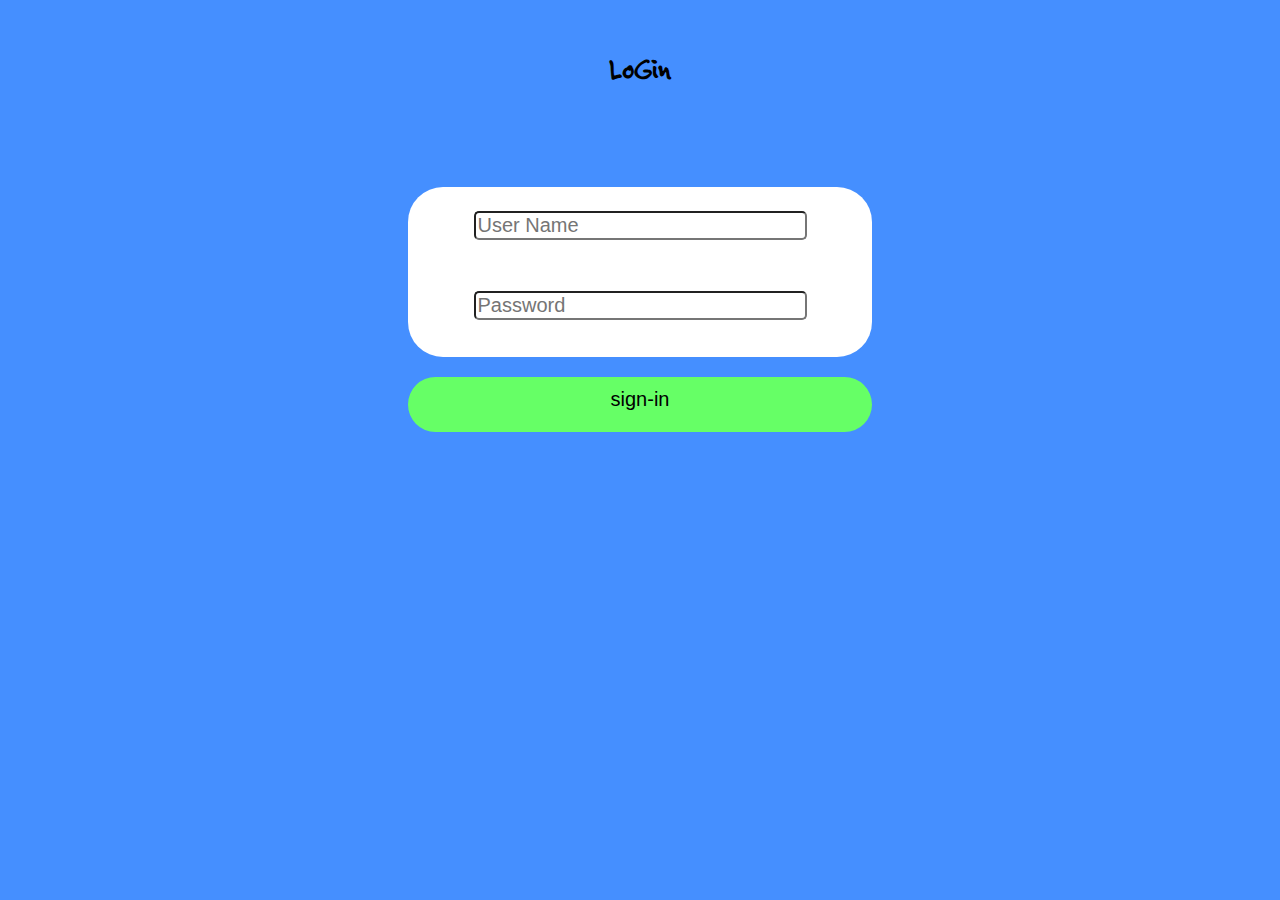
<file: pro/login.html>
<!DOCTYPE html>
<html xmlns="http://www.w3.org/1999/html">
<head lang="en">
    <meta charset="UTF-8">
    <title></title>
    <link rel="stylesheet" type="text/css" href="scratch.css">
</head>
  <body bgcolor="#458FFF">
  <script src="login.php"></script>
  <h5 align="center" id="a" style="font-size: 30px">LoGin</h5>
    <div id="login" align="center" >

        <form method="post" action="login.php">
     <input required align="center" type="text" name="id" size="25" placeholder="User Name"  >
     <input required type="password" name="password" size="25" placeholder="Password">
            <br>


    </div>
  <div id="loginbutton" align="center" >
         <input  type="submit" name="submit" value="sign-in" size="25" style="background-color:transparent;border: none" onclick="" >
  </div>
  </form>

   </body>

</html>
<?php echo 'hello' ?>
</file>
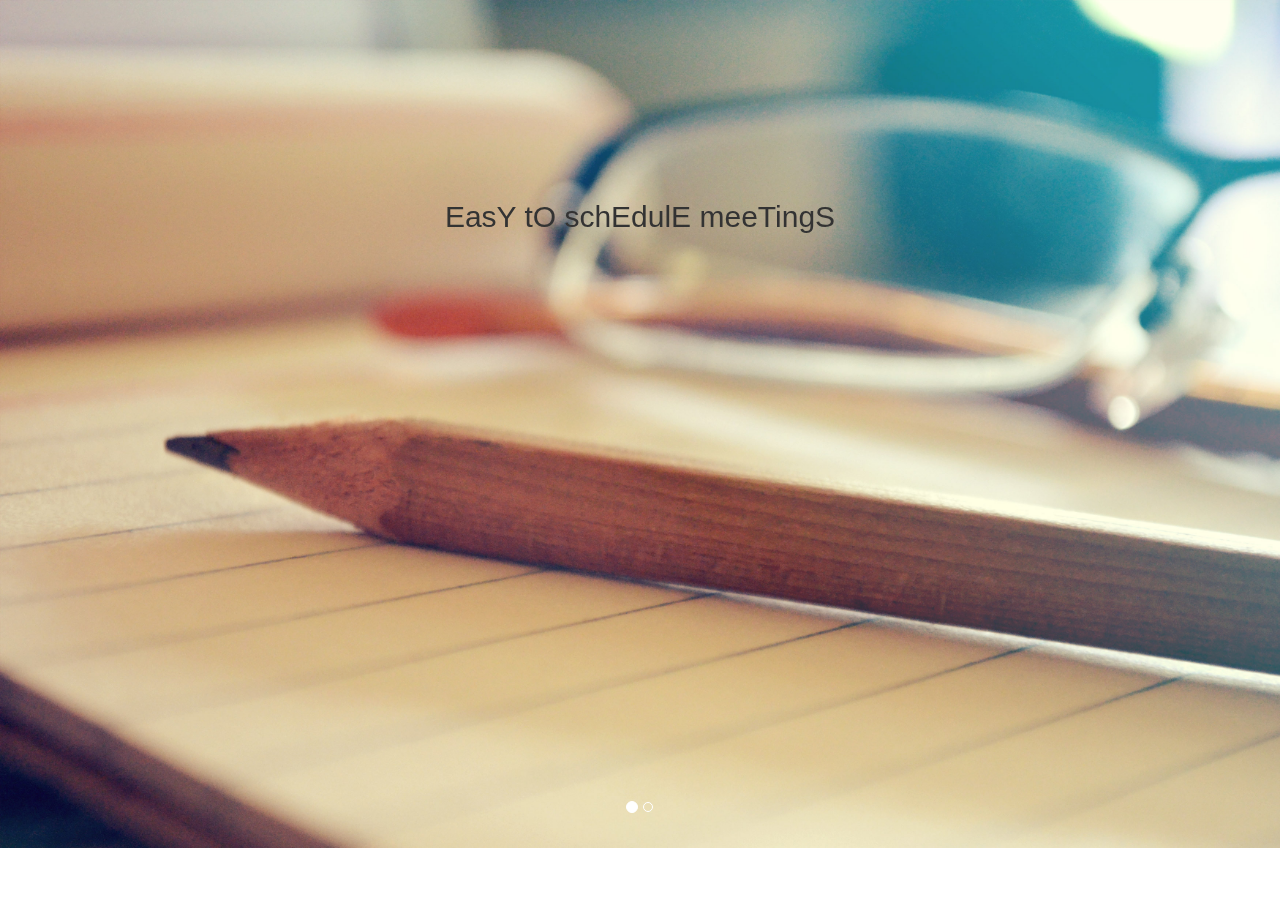
<file: pro/p1.html>
<!DOCTYPE html>
<html>
<head lang="en">
    <meta charset="UTF-8">
    <title></title>
    <link rel="stylesheet"type="text/css" href="scratch.css">
    <link rel="stylesheet" href="bootstrap/css/bootstrap.min.css">
    <script src="jquery/jquery.min.js"></script>
    <script src="bootstrap/js/bootstrap.min.js"></script>
    <style>
        .carousel-inner > .item > img,
        .carousel-inner > .item > a > img {
            width: 100%;
            margin: auto;
        }
    </style>
</head>
<body>
<div id="myCarousel" class="carousel slide" data-ride="carousel" data-interval="3000">
    <!-- Indicators -->
    <ol class="carousel-indicators">
        <li data-target="#myCarousel" data-slide-to="0" class="active"></li>
        <li data-target="#myCarousel" data-slide-to="1"></li>

    </ol>

    <!-- Wrapper for slides -->
    <div class="carousel-inner" role="listbox">
        <div class="item active">
            <img src="trial2.jpg" >
            <h2>EasY tO schEdulE meeTingS</h2>
        </div>

        <div class="item">
            <img src="second.jpg" >
            <h2 style="margin-top: 50px">AvoId coNfliCt booKingS</h2>
            <br><br><br>
            <h2  style="margin-top: 100px">SeNd manual reMinders</h2>
            <br><br><br>
            <h2 style="margin-top: 150px">Demand additional information such as e-mail address or phone number</h2>
        </div>


    </div>

    <!-- Left and right controls -->

</div>
</body>
</html>
</file>
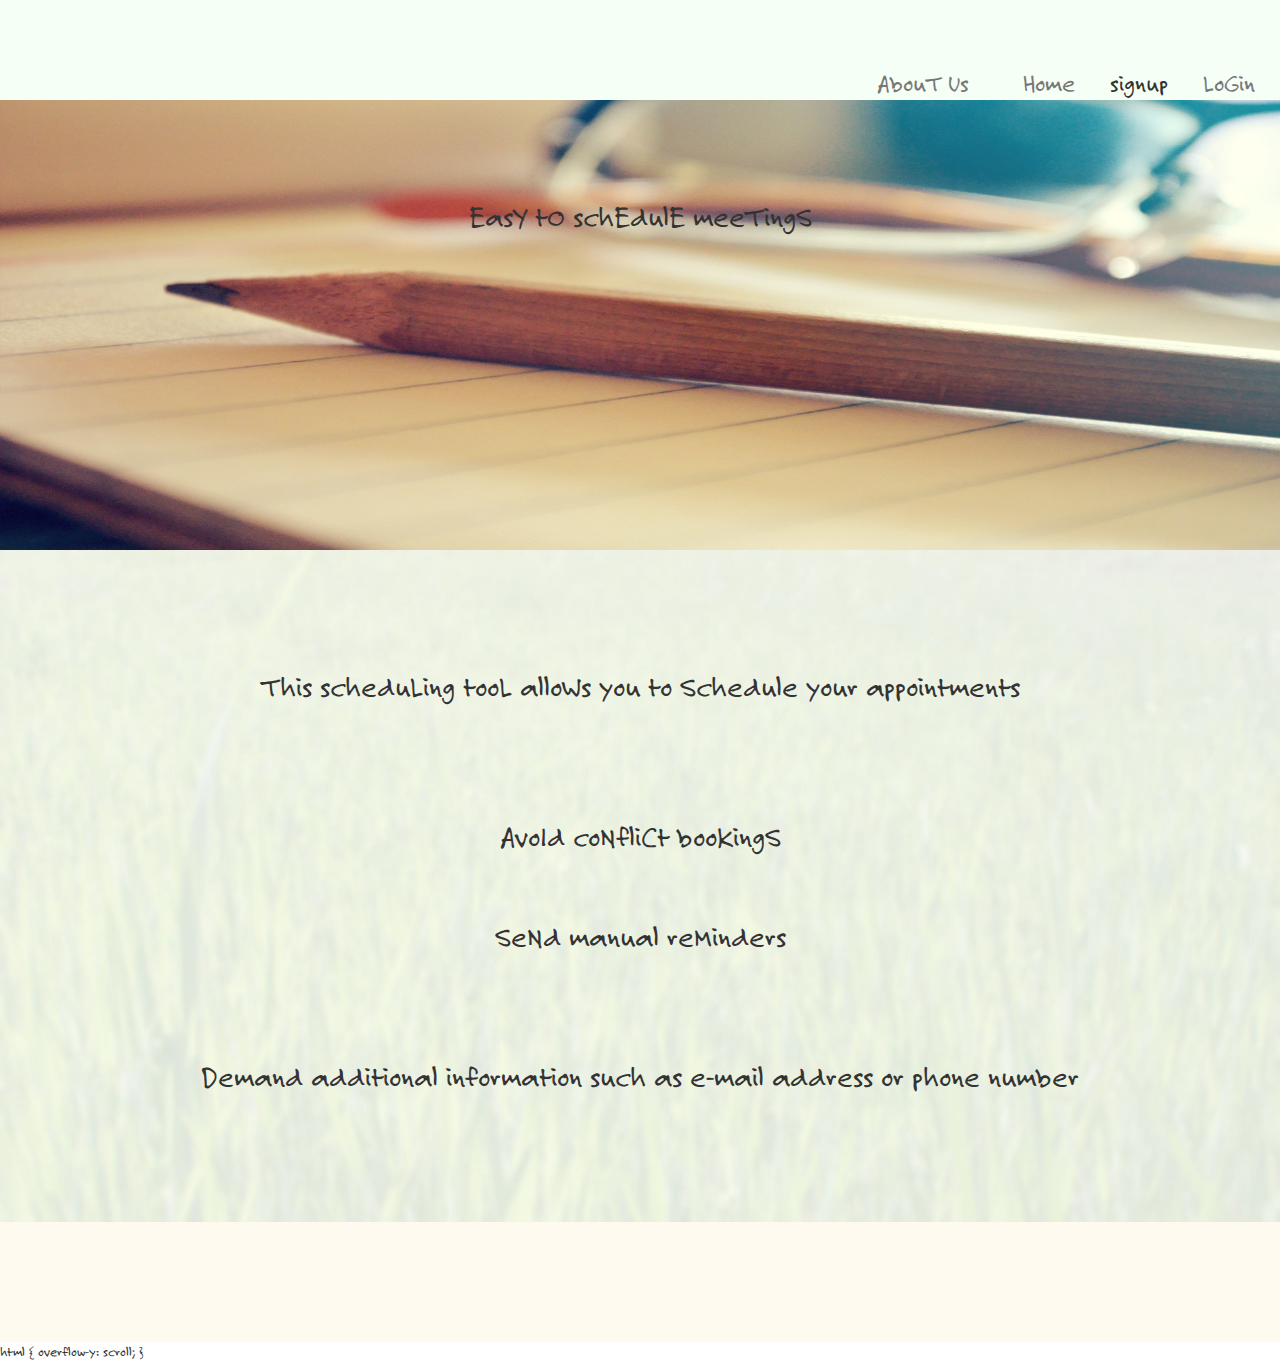
<file: pro/s1.html>
<!DOCTYPE html  >
<html>
<head>
    <link rel="stylesheet"type="text/css" href="scratch.css">
    <link rel="stylesheet" href="http://maxcdn.bootstrapcdn.com/bootstrap/3.3.5/css/bootstrap.min.css">
    <script src="https://ajax.googleapis.com/ajax/libs/jquery/1.11.3/jquery.min.js"></script>
    <script src="bootstrap/js/bootstrap.min.js"></script>
</head>
<body id="a">
<nav class="fixed-nav-bar">

    <div id="navcontainer">
        <ul>
            <li>
                <a href="#u1">AbouT Us</a>
            </li>
            <li>
                <a href="index.html">Home</a>
            </li>
            <li>
                <button style="border: none;background-color: transparent;font-size: 25px" tabindex="-1" data-backdrop="static" data-keyboard="false" data-toggle="modal" data-target="#mymodal">signup</button>

            </li>
            <li>
                <a href="login.php" data-rel="dialog" data-transition="flip">LoGin </a>

            </li>



        </ul>
    </div>

</nav>


<div class="mid" >

    <div id="mymodal" class="modal fade" role="dialog" >
        <div class="modal-dialog" style="height: 500px;width:500px;">


            <div class="modal-content" style="height: 100%;background-color:#FDE8D7">
                <button type="button" class="close" data-dismiss="modal" aria-label="Close"><span aria-hidden="true">&times;</span></button>
                <h5 style="margin-left: 45%">Sign Up</h5>
                <form id ='register-form' name="reg" action="signup.php" method="get" onsubmit="return(check())">
                    <div style="margin: 40px;height: 400px;font-size: 20px;background-color: #ffffff;border-radius: 30px">
                        <label style="margin-left: 40%">user id</label>
                        <br>
                        <input type="text" name="var_name">
                        <br>
                        <br>
                        <label style="margin-left: 40%">password</label>
                        <br>
                        <input type="password" name="var_pass" >
                        <br>
                        <br>
                        <label style="margin-left: 30%">confirm password</label>
                        <br>
                        <input  type="password" name="cpassword">
                        <br> <br> <br>

                        <button class="btn btn-success" name="clk" type="submit" style="margin-left: 40%;box-shadow: none;background-color: #009A31">sign me Up</button>

                    </div>
                </form>

            </div>
        </div>
    </div>
    <img src="trial2.jpg" style="width: 100%; height: 550px">
    <h2>EasY tO schEdulE meeTingS</h2>
</div>
<div class="second" id="u1">
    <img src="second.jpg" style="width: 100%;height: auto">
    <div >
        <h2 id="th">This scheduLing tooL alloWs you to Schedule your appointments</h2>
        <br>
        <br>
        <h2 id="th" style="top: 800px">AvoId coNfliCt booKingS</h2>
        <br>
        <br>
        <h2  id="th" style="top:900px">SeNd manual reMinders</h2>
        <br>
        <br>
        <h2 id="th" style="top: 1040px">Demand additional information such as e-mail address or phone number</h2>
    </div>
</div>


</body>
<script>
    function check()
    {
        if(document.reg.var_pass.value!=document.reg.cpassword.value)
        {
            alert('password not matched');
            document.reg.var_pass.focus();
            return false;
        }

    }
</script>
</html>
html
{
overflow-y: scroll;

}
</file>
<file: pro/scratch.css>
#a
{
  font-family: myfont;

}
@font-face {
    font-family: myfont;
    src: url(felt.ttf);
}
body
{
    overflow: hidden;
}

.fixed-nav-bar {
    position: fixed;
    top: 0;
    left: 0;
    width: 100%;
    height: 100px;
    background-color:	#F5FFF5;
    z-index: 1;

}
.login
{
    padding-top: 15px;
    width: 90%;
    margin: 0 auto;
    background-color: transparent;
    padding-left: 1224px;


}

#navcontainer ul li
{
    display: inline;

}
#navcontainer ul li a
{
    text-decoration: none;
    padding: .2em 1em;
    font-size: 25px;
    color: #777;

}
#navcontainer ul li a:hover
{
    background-color:	#E0FFE0
}
#navcontainer ul
{
    margin: 0;
    padding: 0;
    text-align: right;
    padding-top: 65px;
}
mid img
{
    position: relative;
    width: 100%;

}
 h2
{
    position: absolute;
    top: 180px;
    left: 10;
    width: 100%;
    text-align: center;
}
body {scrollbar-3dlight-color:#ffd700;
    scrollbar-arrow-color:#ff0;
    scrollbar-base-color:#ff6347;
    scrollbar-darkshadow-color:#ffa500;
    scrollbar-face-color:#008080;
    scrollbar-highlight-color:#ff69b4;
    scrollbar-shadow-color:#f0f}
.second
{
    background-color: floralwhite;

}
.second h2
{
  top: 650px;
    position: absolute;
    left: 10;
    text-align: center;
    width: 100%;
}
#th
{
    text-align:center;
}
#login
{


    background-color:white;
    margin-top: 100px;
    margin-left: 400px;
    margin-right: 400px;
    padding-top:0px;
    line-height: 80px;
    border-radius: 35px;
    height: 170px;


}
#loginbutton
{
    margin-top: 20px;
    background-color: #66FF66;
    margin-left: 400px;
    margin-right: 400px;
    border-radius: 35px;
    height: 45px;
    padding-top: 10px;

}

input
{
    border-radius: 5px;
    font-size: 20px;
    font-weight: 100;
}

a{
    margin-top: 10px;
    text-decoration: none;
    color: #777;
    font-size: 25px;
}
#schedule li
{
    display: inline;

}
#schedule li button
{
    border-radius: 20px;
    height: 53px;
    width: 210px;
    border: none;
    background-color: lightskyblue;
}
#general
{

    line-height: 30px;
    font-size: 25px;
}

#button_general
{
    border-radius: 20px;
    height: 53px;
    width: 150px;
    border: none;
    background-color: lightskyblue;
}
#register-form label {
    font-family: 'Lato', Helvetica, sans-serif;
    font-size: 18px;
    font-weight: lighter;
}
#register-form input
{
    border-radius: 9px;
    border:1px solid #31b0d5;
    margin-left: 80px;
}
.modal
{
    overflow: hidden;
    z-index:1;

}
.box {
    background: #2db34a;

    cursor: pointer;
    height: 95px;
    line-height: 95px;
    text-align: center;
    transition-property: background, border-radius;
    transition-duration: 1s;
    transition-timing-function: linear;
    width: 95px;
    border:none;

}
.box:hover {
    background: #ff7b29;
    border-radius: 50%;

}
.navbar-nav{
    color: #563d7c;
}
</file>
